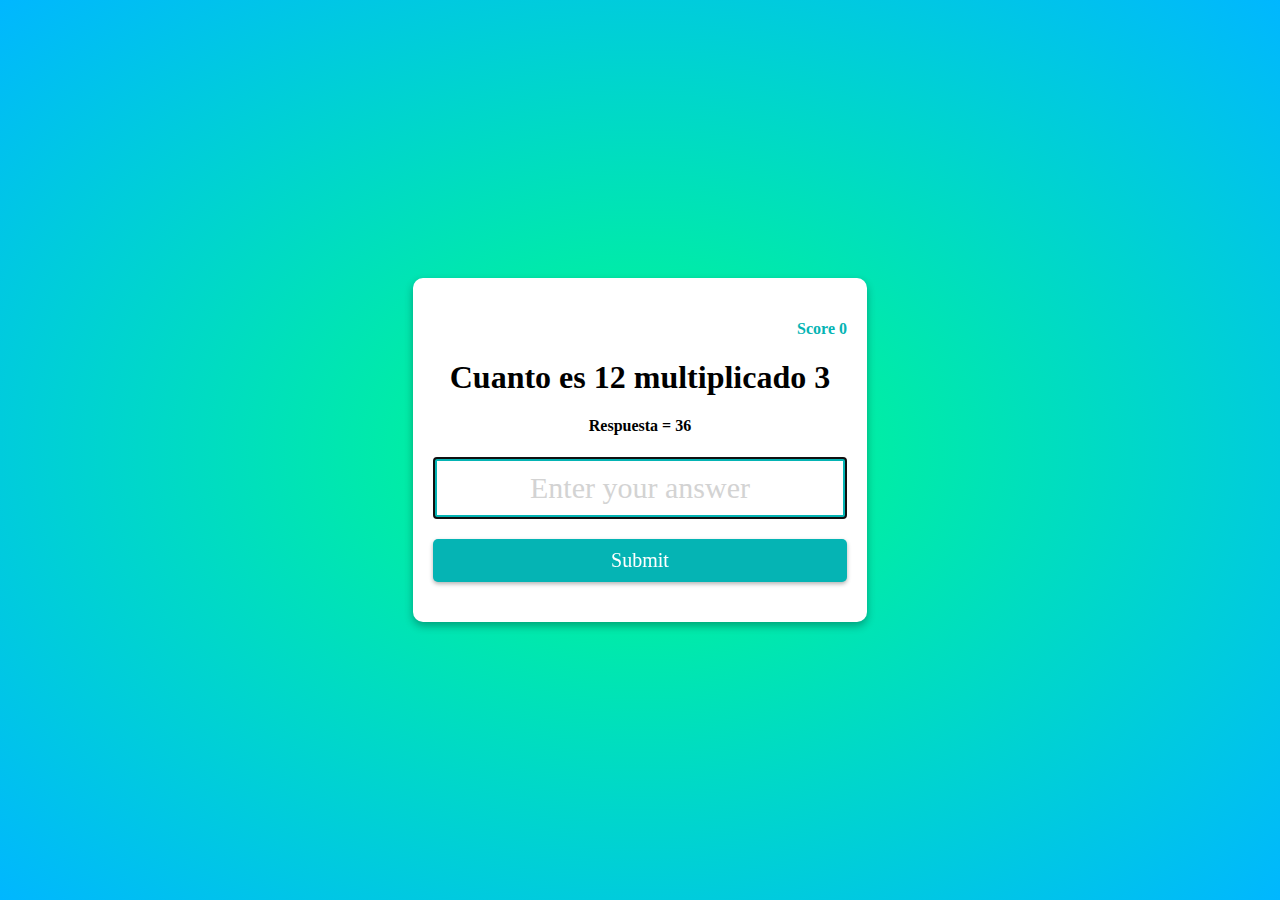
<file: index.html>
<!DOCTYPE html>
<html lang="en">
<head>
    <meta charset="UTF-8" />
    <meta http-equiv="X-UA-Compatible" content="IE=edge" />
    <meta name="viewport" content="width=device-width, initial-scale=1.0" />
    <title>Multiplication App</title>
    <link rel="stylesheet" href="style.css" />
</head>
<body>
    <form class="form" id="form">
    <h4 class="score" id="score">score: 0</h4>
    <h1 id="question">Cuanto es 0 por 1?</h1>
    <h4 id="respuesta">La respuesta es</h4>

    <input
        type="text"
        class="input"
        id="input"
        placeholder="Enter your answer"
        autofocus
        autocomplete="off"
    />
    <button type="submit" class="btn">Submit</button>
    </form>
    <script src="index.js"></script>
</body>
</html>
</file>
<file: style.css>
body {
    margin: 0;
    display: flex;
    justify-content: center;
    height: 100vh;
    align-items: center;
    text-align: center;
    background-image:radial-gradient(rgb(0, 255, 136), rgb(0, 183, 255));
    font-family: cursive;
}

.form {
    background-color: white;
    padding: 20px;
    box-shadow: 0 4px 8px rgba(0, 0, 0, 0.3);
    border-radius: 10px;
    margin: 10px;
}

.input {
    display: block;
    width: 100%;
    box-sizing: border-box;
    font-size: 30px;
    text-align: center;
    padding: 10px;
    border: solid 4px rgb(5, 180, 180);
    color: rgb(5, 180, 180);
}

.input::placeholder {
    color: lightgray;
    font-family: cursive;
}

.btn {
    background-color: rgb(5, 180, 180);
    color: white;
    border: none;
    display: block;
    width: 100%;
    padding: 10px;
    font-size: 20px;
    font-family: cursive;
    margin: 20px 0;
    border-radius: 5px;
    box-shadow: 0 2px 4px rgba(0, 0, 0, 0.3);
    cursor: pointer;
}

.btn:hover {
    filter: brightness(0.9);
}

.score {
    color: rgb(5, 180, 180);
    text-align: right;
}
</file>
